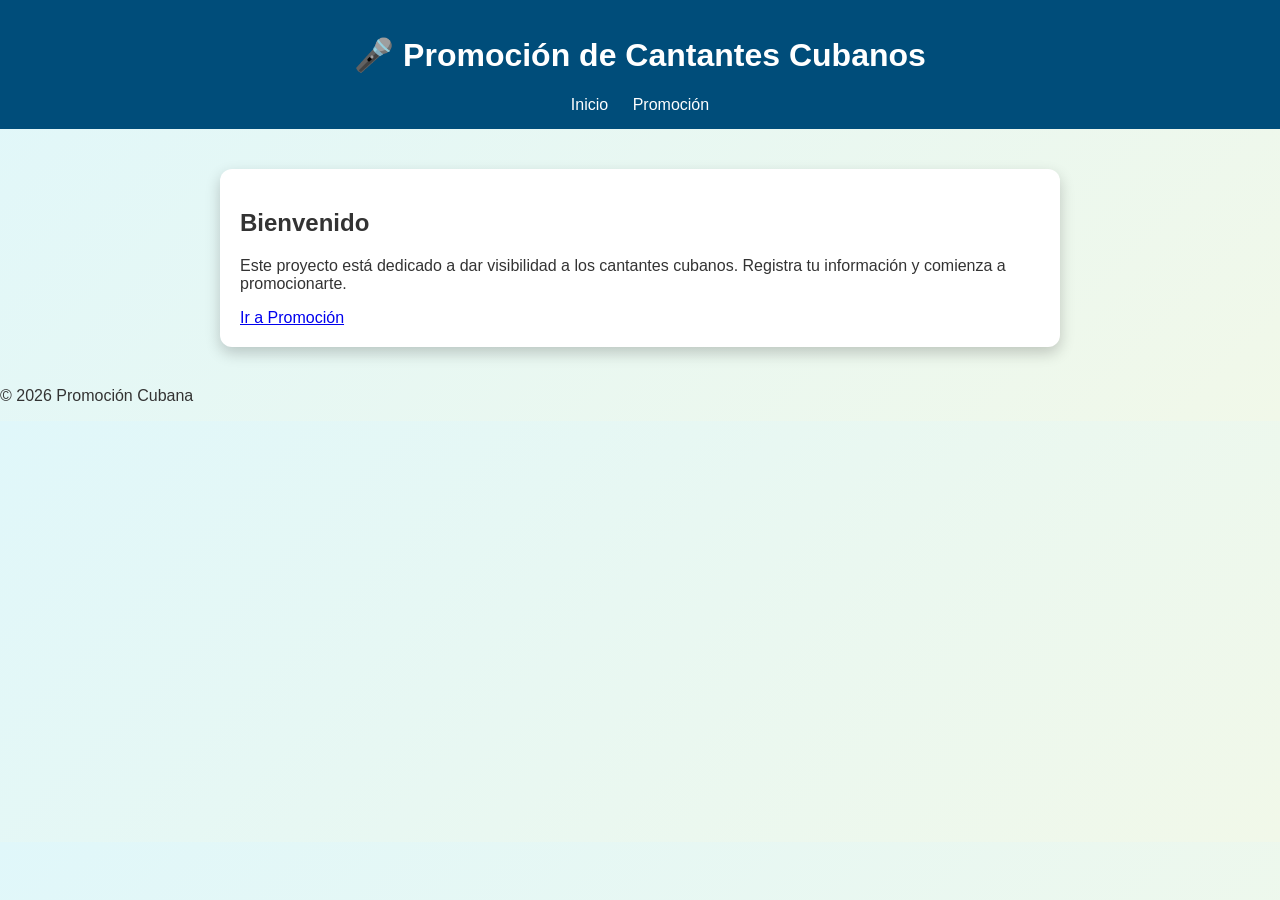
<file: index.html>
<!DOCTYPE html>
<html lang="es">
<head>
  <meta charset="UTF-8">
  <title>Promoción de Cantantes Cubanos</title>
  <link rel="stylesheet" href="style.css">
</head>
<body>
  <header>
    <h1>🎤 Promoción de Cantantes Cubanos</h1>
    <nav>
      <a href="index.html">Inicio</a>
      <a href="promocion.html">Promoción</a>
    </nav>
  </header>

  <main>
    <h2>Bienvenido</h2>
    <p>Este proyecto está dedicado a dar visibilidad a los cantantes cubanos. Registra tu información y comienza a promocionarte.</p>
    <a href="promocion.html" class="btn">Ir a Promoción</a>
  </main>

  <footer>
    <p>© 2026 Promoción Cubana</p>
  </footer>
</body>
</html>
</file>
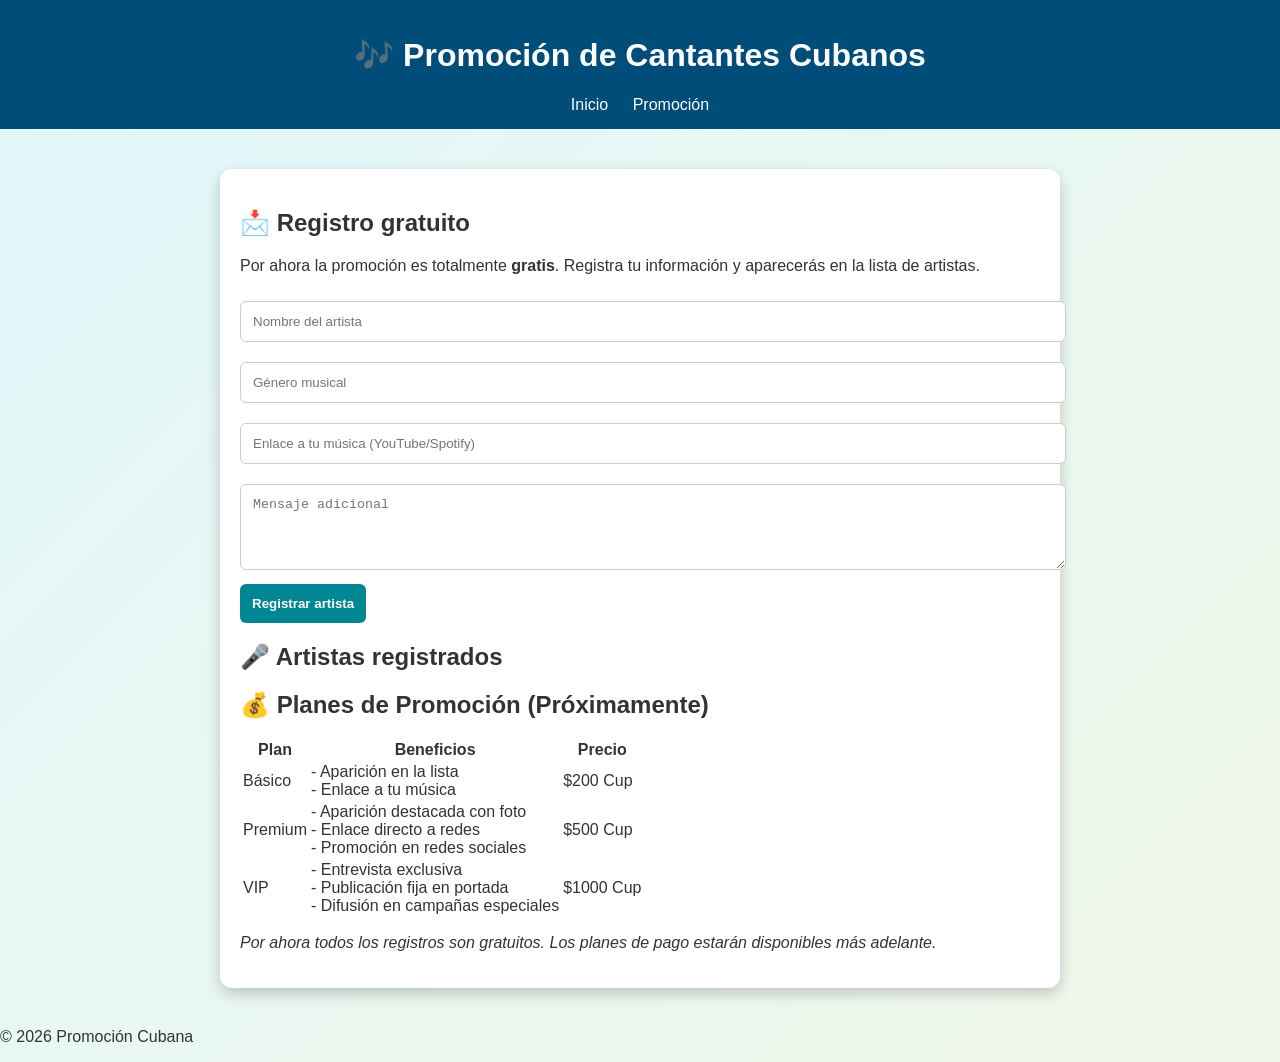
<file: promocion.html>
<!DOCTYPE html>
<html lang="es">
<head>
  <meta charset="UTF-8">
  <title>Promoción de Cantantes Cubanos</title>
  <link rel="stylesheet" href="style.css">
</head>
<body>
  <header>
    <h1>🎶 Promoción de Cantantes Cubanos</h1>

 <!-- Bloque de anuncio arriba -->
  <ins class="adsbygoogle"
       style="display:block"
       data-ad-client="ca-pub-TU_ID_AQUI"
       data-ad-slot="TU_SLOT_AQUI"
       data-ad-format="auto"></ins>
  <script>
       (adsbygoogle = window.adsbygoogle || []).push({});
  </script>

    <nav>
      <a href="index.html">Inicio</a>
      <a href="promocion.html">Promoción</a>
    </nav>
  </header>

  <main class="promo">
    <h2>📩 Registro gratuito</h2>
    <p>Por ahora la promoción es totalmente <strong>gratis</strong>. Registra tu información y aparecerás en la lista de artistas.</p>

    <!-- Formulario de registro -->
    <form id="artistForm">
      <input type="text" id="nombre" placeholder="Nombre del artista" required>
      <input type="text" id="genero" placeholder="Género musical" required>
      <input type="url" id="link" placeholder="Enlace a tu música (YouTube/Spotify)" required>
      <textarea id="mensaje" placeholder="Mensaje adicional" rows="4"></textarea>
      <button type="submit">Registrar artista</button>
    </form>

    <!-- Lista de artistas -->
    <h2>🎤 Artistas registrados</h2>
    <ul id="artistList"></ul>


    <!-- Tabla de precios (informativa, no activa aún) -->
    <section class="precios">
      <h2>💰 Planes de Promoción (Próximamente)</h2>
      <table>
        <tr>
          <th>Plan</th>
          <th>Beneficios</th>
          <th>Precio</th>
        </tr>
        <tr>
          <td>Básico</td>
          <td>- Aparición en la lista<br>- Enlace a tu música</td>
          <td>$200 Cup</td>
        </tr>
        <tr>
          <td>Premium</td>
          <td>- Aparición destacada con foto<br>- Enlace directo a redes<br>- Promoción en redes sociales</td>
          <td>$500 Cup</td>
        </tr>
        <tr>
          <td>VIP</td>
          <td>- Entrevista exclusiva<br>- Publicación fija en portada<br>- Difusión en campañas especiales</td>
          <td>$1000 Cup</td>
        </tr>
      </table>
      <p><em>Por ahora todos los registros son gratuitos. Los planes de pago estarán disponibles más adelante.</em></p>
    </section>

 <!-- Bloque de anuncio arriba -->
  <ins class="adsbygoogle"
       style="display:block"
       data-ad-client="ca-pub-TU_ID_AQUI"
       data-ad-slot="TU_SLOT_AQUI"
       data-ad-format="auto"></ins>
  <script>
       (adsbygoogle = window.adsbygoogle || []).push({});
  </script>

  </main>


  <footer>
    <p>© 2026 Promoción Cubana</p>
  </footer>

  <script src="script.js"></script>
</body>
</html>
</file>
<file: style.css>
body {
  font-family: 'Roboto', sans-serif;
  background: linear-gradient(135deg, #e0f7fa, #f1f8e9);
  margin: 0;
  color: #333;
}

header {
  background: #004d7a;
  color: white;
  padding: 15px;
  text-align: center;
}

nav a {
  color: #fff;
  margin: 0 10px;
  text-decoration: none;
}

main {
  max-width: 800px;
  margin: 40px auto;
  padding: 20px;
  background: #fff;
  border-radius: 12px;
  box-shadow: 0 6px 15px rgba(0,0,0,0.2);
}

form input, form textarea {
  width: 100%;
  margin: 10px 0;
  padding: 12px;
  border: 1px solid #ccc;
  border-radius: 6px;
}

form button {
  background: #008793;
  color: white;
  padding: 12px;
  border: none;
  border-radius: 6px;
  font-weight: bold;
  cursor: pointer;
}

form button:hover {
  background: #00bf72;
}

ul {
  list-style: none;
  padding: 0;
}

li {
  margin: 15px 0;
  padding: 15px;
  background: #f9f9f9;
  border-radius: 8px;
}

li button {
  background: red;
  color: white;
  border: none;
  padding: 6px 12px;
  border-radius: 6px;
  cursor: pointer;
}

li button:hover {
  background: darkred;
}
</file>
